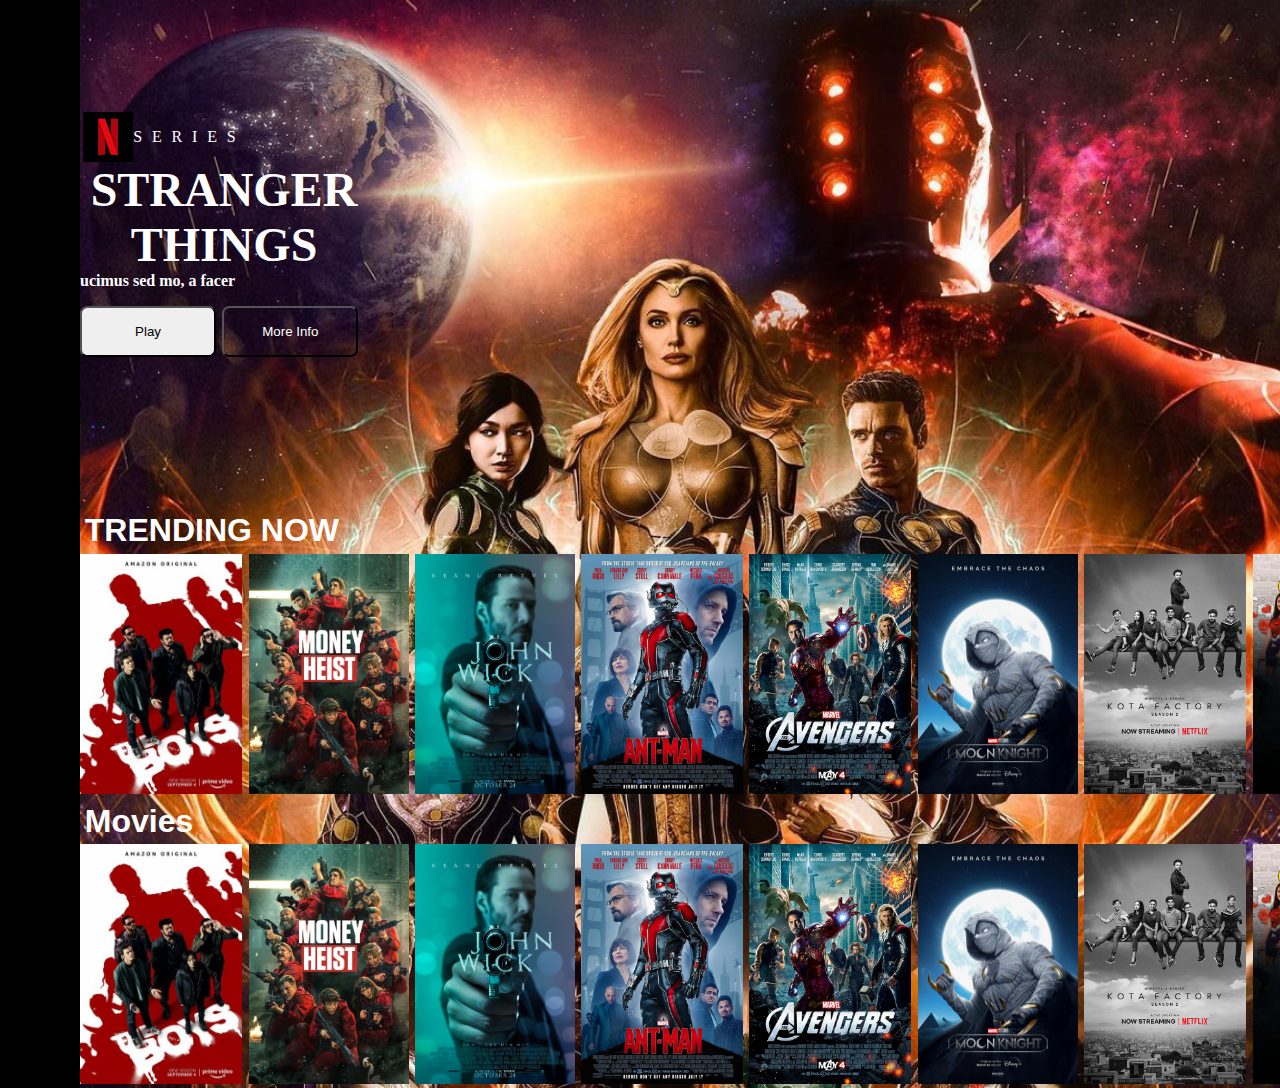
<file: index.html>
<!DOCTYPE html>
<html lang="en">
<head>
    <meta charset="UTF-8">
    <meta name="viewport" content="width=device-width, initial-scale=1.0">
    <title>Netflix</title>
    <link rel = "stylesheet" href = "style1.css">
    <link rel="stylesheet" href="https://cdnjs.cloudflare.com/ajax/libs/font-awesome/6.4.0/css/all.min.css" integrity="sha512-iecdLmaskl7CVkqkXNQ/ZH/XLlvWZOJyj7Yy7tcenmpD1ypASozpmT/E0iPtmFIB46ZmdtAc9eNBvH0H/ZpiBw==" crossorigin="anonymous" referrerpolicy="no-referrer" />
</head>
<body>
    <div class="page-1">
        <div class="col">
            <div class="col-1 ">
                <div class="items">
                <i class="fa-sharp fa-solid fa-magnifying-glass"></i>
                <i class="fa-solid fa-house-chimney"></i>
                <i class="fa-sharp fa-regular fa-newspaper"></i>  
                <i class="fa-solid fa-clapperboard"></i>
                <i class="fa-sharp fa-solid fa-plus"></i>
                              
            </div>
            <div class="black active">
               
            </div>
            </div>
            <div class="col-2">
                <div class="row-1">
                 <div class="N">
                    <img src = "images/N.webp" width ="50px" height ="50px">
                    <p>SERIES</p>
                </div>
                <div class="header">
                    <h1>STRANGER<br> THINGS </h1>
                    <h5>ucimus sed mo, a facer</h5>
                    <div class="btn">
                    <button id = "play">Play</button>
                    <button id = "more">More Info</button>
                </div>
            </div>
                </div>
                <div class="row-2">
                    <i class="bi bi-chevron-left"></i>
                    <i class="bi bi-chevron-right"></i>
                    <div class="header1">
                        <h1>TRENDING NOW</h1>
                        <div class="poster-container">
                            <!-- <div class="poster">
                            <img src = "img/ant man.jpg" width="200px" height ="240px">
                            </div> -->
                    </div>
                    </div>
                    <div class="header1 header-movie">
                        <h1>Movies</h1>
                        <div class="poster-container">
                            <!-- <div class="poster">
                            <img src = "img/ant man.jpg" width="200px" height ="240px">
                            </div>
                             -->
                        </div>
                    </div>
                    <!-- <div class="header1 header-series">
                        <h1>Series</h1>
                        <div class="poster-container">
                            <div class="poster">
                            <img src = "img/ant man.jpg" width="200px" height ="240px">
                            </div> 
                            
                        </div>
                    </div> -->
                </div>
        </div>
    </div>
    <script src = "index.js"></script>
</body>
</html>
</file>
<file: style1.css>
*{
    margin : 0;
    padding : 0;

}
body{
    background-color: black;
}
.col{
    display : flex;
   
}

.col-1{
   display : flex;
    width: 6%;
    height : 100vh;
    position : fixed;
    
}
/* .col-1 .active{
    width : 1000rem;
    background-image:url("img/avengers.jpg");

    
} */
.items{
  margin-top :16rem;
    display:flex;
    flex-direction: column;
    margin-left: 35%;
    
    
    
}
.fa-solid, .fa-sharp{
  
   font-size: 1.5rem;
   margin-bottom : 3.4rem;
   color : white;

}
.col-2{
  
    
    width:94%;
    margin-left : 80px;
    background-image : url(img/eternals.jpg);
    background-size: cover;
}
.col-2 .row-1 .N{
    display : flex;
    text-align: center;
  
    align-items: center;
    
    margin-left : .2rem;
}
.col-2 .row-1 p{
    color :white;
    
    letter-spacing: .614rem;
}
.col-2 .row-1{
    margin-top : 7rem;
    margin-bottom : 100px;
}
.col-2 .row-1 .header h1{
    color :white;
   
    font-size: 3rem;
  text-align: center;
   left: 2%;
    
    

}
.col-2 .row-1{
    width : fit-content;
 
   height : 300px;
    
    background-image: cover;
}

.col-2 .row-1 h5{
    color :white;

    width : 18rem;
    text-align: left;
    font-size : 1rem;
 
}
.col-2 .row-1 .header button i{
    width : .3rem;
    height : .3rem;
    color : black;
}
.col-2 .row-1 .header button{
    width : 8.5rem;
    height : 3.2rem;
    margin-top:1rem;
    margin-right : .397rem;
    border-radius : .456rem; 
}
 .col-2 .row-1 .header .btn{
    display : flex;
    outline : none;
}
.col-2 .row-1 .header .btn #more{
    background: transparent;
    color : white;
    cursor: pointer;
}
.col-2 .row-1 .header .btn #play{
    
    cursor: pointer;
}
.col-2 .row-2 .header1 h1{
    color : white;
    
}
.col-2 .row-2 .header1 .poster-container{
    overflow-x: scroll;
    display : flex;
}
.col-2 .row-2 .header1 .poster-container .poster{
    margin-right: .4rem;
 transition : .3s linear;
 

}


.col-2 .row-2 .header1 .poster-container .poster:hover {
   transform:scale(1.05);
}
.col-2 .row-2 .header1 h1{
font-family:'Franklin Gothic Medium', 'Arial Narrow', Arial, sans-serif;
margin : .3rem;
}
.col-2 .row-2 .header1 .poster-container::-webkit-scrollbar{
    display : none;
}
.col-2 .row-2 .bi-chevron-left{
    position : absolute;
    top : 50%;
    left : 3%;
    width: 25px;
   height : 25px;
    background : rgb(255, 255, 255,.3);
    color : white;
    display : flex;
    align-items: center;
    justify-content: center;
    border-radius : 50%;
    cursor:pointer;
    transition : .3s linear;
    z-index : 9999999;
    opacity : 0;

}
.col-2 .row-2 .bi-chevron-right {
    position : absolute;
    top : 50%;
    right : 3%;
    width: 25px;
    height : 25px;
    background : rgb(255, 255, 255,.3);
    color : white;
    display : flex;
    align-items: center;
    justify-content: center;
    border-radius : 50%;
    cursor:pointer;
    transition : .3s linear;
    z-index : 9999999;
    opacity : 0;
    left :unset;
    
}
</file>
